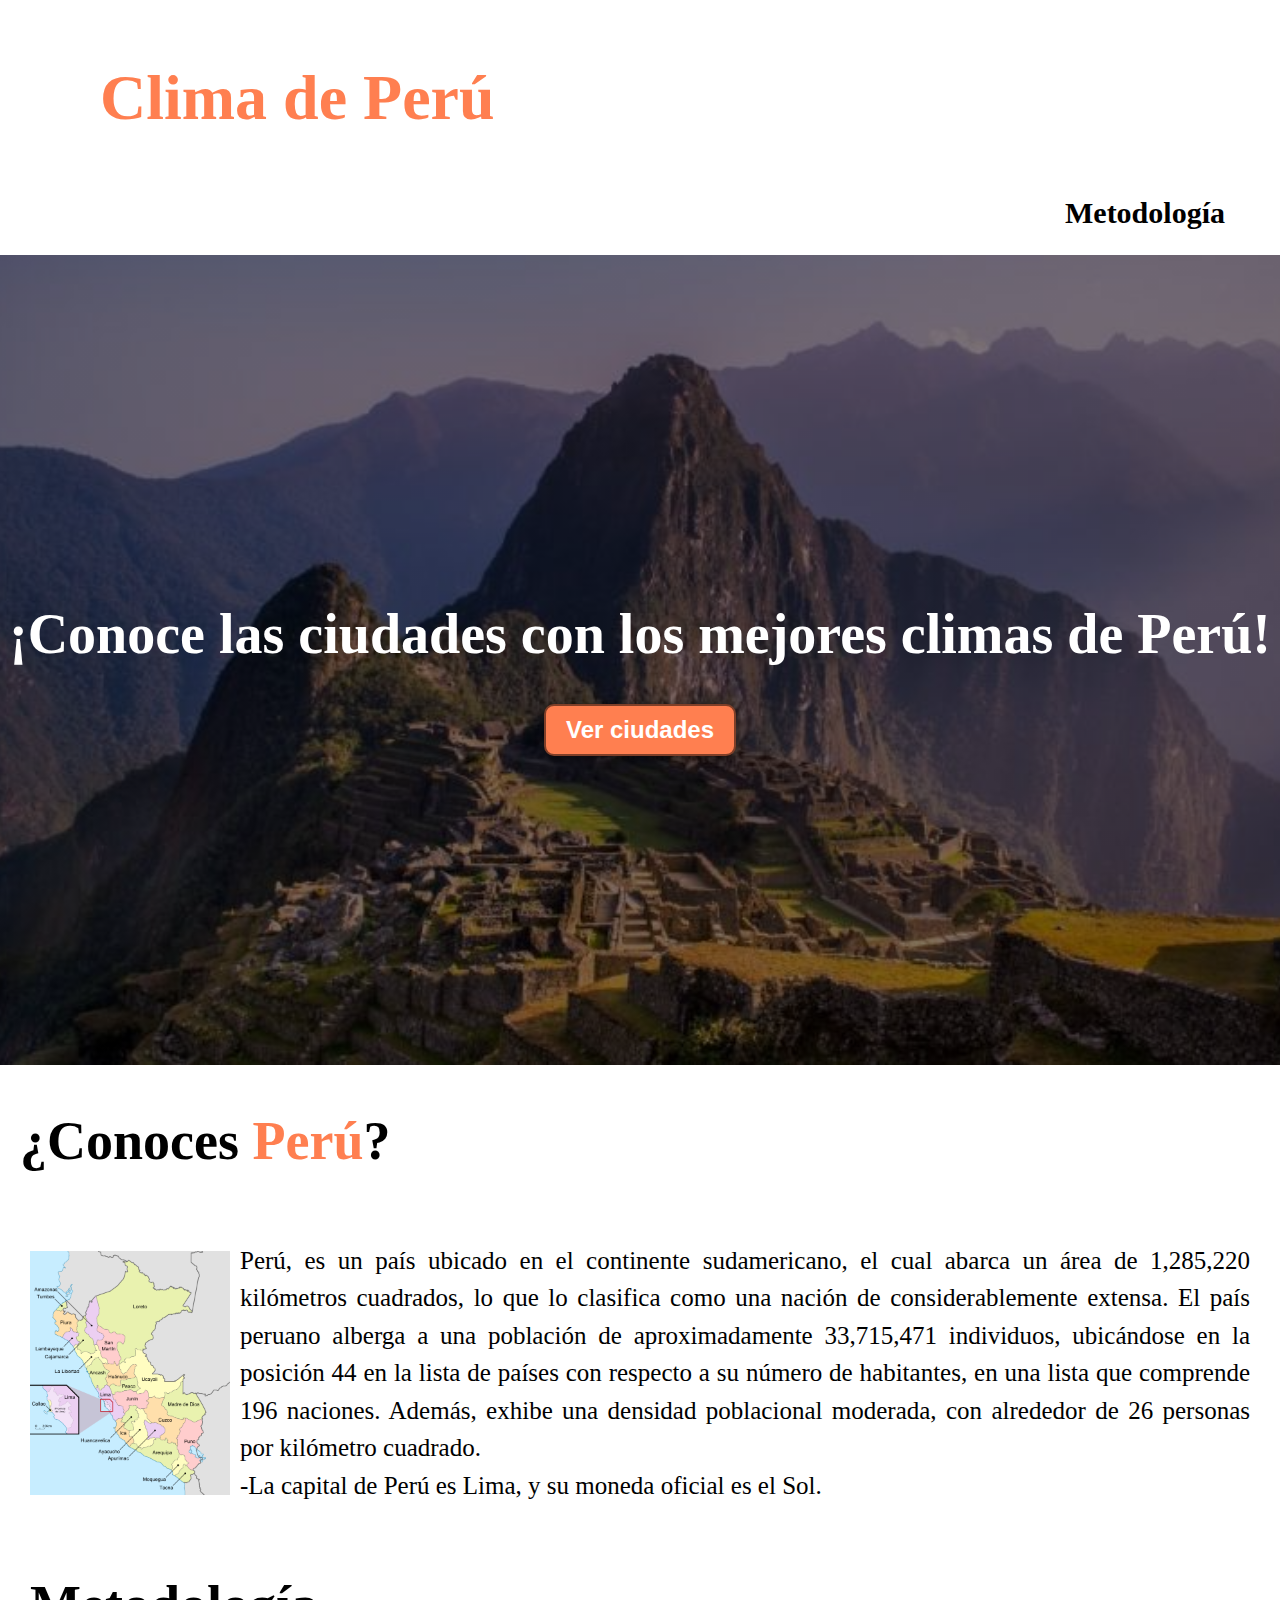
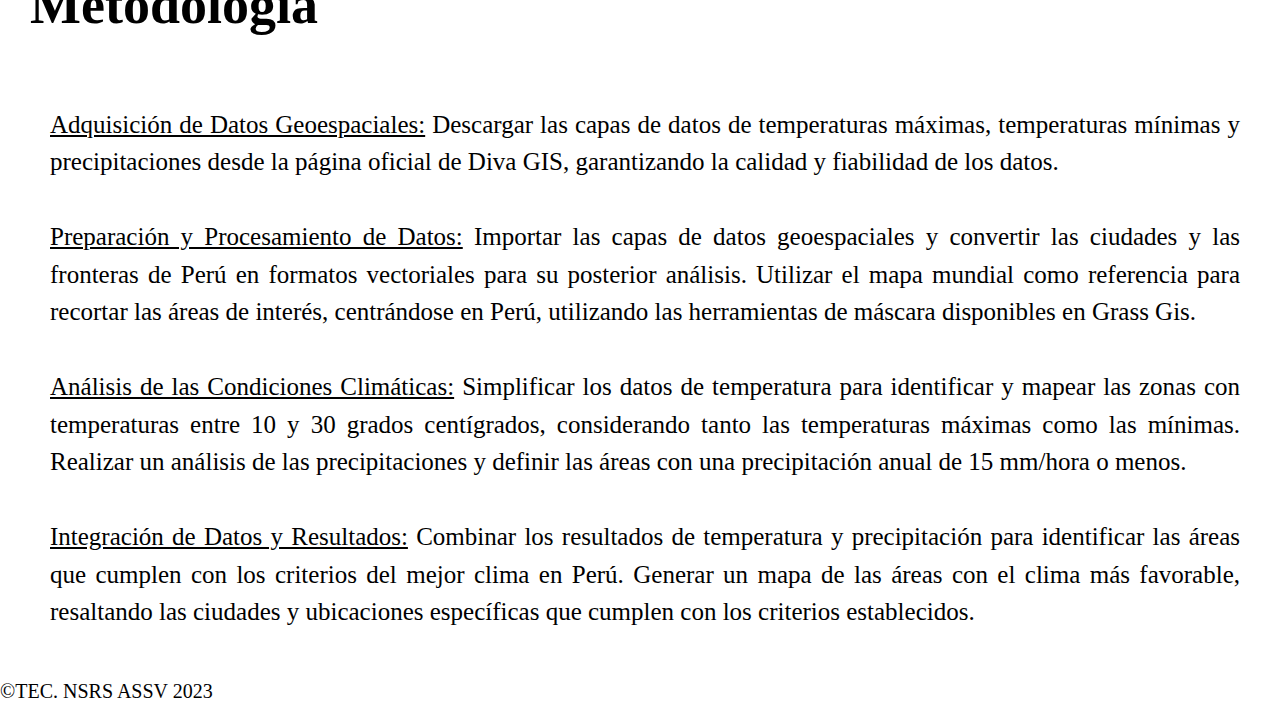
<file: index.html>
<!DOCTYPE <!DOCTYPE html>
<html lang="en">



<style>
    .justificado-con-margen {
        text-align: justify;
        margin-left: 30px; /* Margen izquierdo */
        margin-right: 30px; /* Margen derecho */
        font-size: 20px;
    }
 </style>
<style>
    .Subtjustificado{
        text-align: justify;
        margin-left: 20px; /* Margen izquierdo */
        margin-right: 10px; /* Margen derecho */
        font-size: 20px;
    }
</style>

<style>
    /* Define una regla de estilo para párrafos con espacio entre líneas personalizado */
    p {
      line-height: 1.5; /* Ajusta el valor según tus preferencias, 1.5 es un ejemplo */
    }
  </style>

<style>
    nav a {
        font-size: 30px; /* Ajusta el valor según el tamaño de fuente deseado */
    }
</style>

 
<head>
    <title>Ciudades con mejor clima de Perú</title>
    <link rel="Stylesheet" href="diseñoWeb.css">
</head>
    <body>
        <header>
            <div class="container">
                <p class="logo">Clima de Perú</p>
                <nav>
                    <div style="margin-left: 1010px;">
                    <a href="#metodologia">Metodología</a>
                    </div>
                </nav>
            </div>
        </header> 
        <section id="port">
                <h1>¡Conoce las ciudades con los mejores climas de Perú!</h1>
                <div style="text-align: center;">
                    <button>Ver ciudades</button>
                    <script>
                        // Selecciona el botón y agrega un evento click para redireccionar al hacer clic
                        document.querySelector("button").addEventListener('click', function() {
                            window.location.href = "ciudades.html";
                        });
                    </script>
                </div>
                
        </section>
        <section id="peru">
                <div class="Subtjustificado">   
                    <h2>¿Conoces <span 
                        class="color-acento">Perú</span>?</h2>
                </div>
                <div class="justificado-con-margen">
                    <img src="imagenes/Peru_-_Regions.jpg" alt="Descripción de la imagen">
                    <p>Perú, es un país ubicado en el continente sudamericano, el cual abarca un área de 1,285,220 kilómetros cuadrados, 
                        lo que lo clasifica como una nación de considerablemente extensa.
                        El país peruano alberga a una población de aproximadamente 33,715,471 individuos, 
                        ubicándose en la posición 44 en la lista de países con respecto a su número de habitantes, 
                        en una lista que comprende 196 naciones. Además, exhibe una densidad poblacional moderada, 
                        con alrededor de 26 personas por kilómetro cuadrado.
                        <br>-La capital de Perú es Lima, y su moneda oficial es el Sol.
                    </p>
                </div>
        </section>

        <section id="metodologia">
            <div class="Subtjustificado">
                <div style="margin-left: 10px;">
                    <h2>Metodología</h2>
                </div>
                <div class="justificado-con-margen">
                <p><u>Adquisición de Datos Geoespaciales:</u>
                    Descargar las capas de datos de temperaturas máximas, temperaturas mínimas y precipitaciones desde la página oficial de Diva GIS, garantizando la calidad y fiabilidad de los datos.
                    <br><br><u>Preparación y Procesamiento de Datos:</u>
                    Importar las capas de datos geoespaciales y convertir las ciudades y las fronteras de Perú en formatos vectoriales para su posterior análisis.
                    Utilizar el mapa mundial como referencia para recortar las áreas de interés, centrándose en Perú, utilizando las herramientas de máscara disponibles en Grass Gis.
                    <br><br><u>Análisis de las Condiciones Climáticas:</u>
                    Simplificar los datos de temperatura para identificar y mapear las zonas con temperaturas entre 10 y 30 grados centígrados, considerando tanto las temperaturas máximas como las mínimas.
                    Realizar un análisis de las precipitaciones y definir las áreas con una precipitación anual de 15 mm/hora o menos.
                    <br><br><u>Integración de Datos y Resultados:</u>
                    Combinar los resultados de temperatura y precipitación para identificar las áreas que cumplen con los criterios del mejor clima en Perú.
                    Generar un mapa de las áreas con el clima más favorable, resaltando las ciudades y ubicaciones específicas que cumplen con los criterios establecidos.
                </p>
                </div>
            </div>
        </section>        
        <footer>
            <p>©TEC. NSRS ASSV 2023</p>
</footer>
    </body>
</html>
</file>
<file: diseñoWeb.css>
/*------------------------------------Pagina principal---------------------------------------*/

*{
    box-sizing: border-box;
}

body{
   margin : 0; 
}

h1{ font-size: 3.5em; }
h2{ font-size: 2.7em; }
h3{ font-size: 2em; }
p{ font-size: 1.25em; }
ul{ list-style: none; }
li{ font-size: 1.25em; }

/*---------------Acomoda loss textos con imágenes a los lados---------------*/
.justificado-con-margen {
    display: flex; /* Usamos flexbox para alinear la imagen y el párrafo horizontalmente */
    align-items: center; /* Centramos verticalmente el contenido */
  }
  
  .justificado-con-margen img {
    width: 200 ; /* Tamaño de la imagen, ajusta según tus necesidades */
    margin-right: 10px; /* Espacio entre la imagen y el párrafo */
  }

button{
    font-size: 1.5em;
    font-weight: bold;
    padding: 10px 20px; 
    border-radius: 10px;
    border: 2px solid rgba(0,0,0,0.5);
    box-shadow: 2px 2px 10px rgba(0,0,0,0.5);
    color: white;
    background-color:coral;
}

button:hover{
    background-color:brown;
    color: black;
}

.container{
    max-width: 1400px;
    margin: auto;
}
.color-acento{ color: coral; }

header{
    background-color:rgb(245, 245, 245);
}

.logo {
    margin: 0;
    padding: 50px;
    padding-left: 100px;
    font-weight: bold;
    color: coral;
    font-size: 4em;
}
.metodologia{
    margin: 0;
    padding-left: 300px;
    font-weight: bold;
    color: coral;
    font-size: 3em;
}
/*   . logo{
    margin: 0;
    padding: 25px 30px;
    font-weight: bold;
    color: coral;
    font-size: 2em;
}*/

header.container{
    display: flex;
    /*justify-content: space-between;*/
    flex-direction: column;
    align-items: center;
    /*padding: 20px 0;*/
}

header nav{
    display: flex;
    flex-direction: column;
    text-align: center;
    padding-bottom: 25px;
}

header a{
    padding: 5px 12px;
    text-decoration: none;
    font-weight: bold;
    color: black;
}

header a:hover{
    background-color: coral;
    color: white;
}

#port{
    display: flex;
    align-items: center;
    justify-content: center;
    text-align: center;
    flex-direction: column;
    height: 90vh;
    background-color: coral;
    color: white;
    background-image: linear-gradient(
        to bottom,
        rgba(0,0,0,0.5),
        rgba(0,0,0,0.5)
    )
    ,url("imagenes/machu-picchu.jpg");
    background-size: cover;
    background-position: center;
    background-repeat: no-repeat;
}


#peru.container{
    text-align: center;
    padding: 200px 12px;
}

#peru.container{
    display: flex;
    justify-content: space-between;
    flex-direction: column;
    align-items: center;
    padding: 20px 0;
}


@media (screen-width: 720px){
    header.container{
        flex-direction: row;
        
    }
    header nav{
        flex-direction: row;
        padding-bottom: 0;
        padding-right: 20px;
    }
    
}
/*------------------------------------Pagina de las ciudades---------------------------------------*/

/* Estilo para el contenedor de título y logo */
.titulo-y-logo {
    display: flex; /* Utiliza flexbox para controlar la disposición de elementos internos */
    justify-content: space-between; /* Coloca el título a la derecha y la imagen a la izquierda */
    align-items: center; /* Centra verticalmente los elementos */
}
.container{
    max-width: 1400px;
    margin: auto;
    background-color: white;
}
/* Estilo para el título (h1) */
.titulo {
    background-color: white;
    color: coral;
    margin-left: 100px;
    /* Agrega estilos según sea necesario */
}

/* Estilo para la imagen con la clase "imagen-izquierda" */
.imagen-derecha-logo {
    max-width: 200px; /* Limita el ancho máximo de la imagen a un valor específico */
    margin-right: 80px; /* Agrega un margen a la derecha de la imagen para separarla del título */
    margin-top: 10px;
}
.subtitles-fomat{ 
    color: coral; 
    background-color: brown;
    font-size: 30px;
}

/* Estilo para el contenedor de contenido */
.texto-Izquierda{
    flex: 1; /* Permite que el texto ocupe todo el espacio disponible a la izquierda */
}

/* Estilo para la imagen con la clase "imagen-izquierda" */
.imagen-izquierda {
    max-width: 40%; /* Limita el ancho máximo de la imagen a un valor específico */
    margin-right: 10px; /* Agrega un margen a la derecha de la imagen para separarla del texto */
    margin-left: 20px;
    margin-bottom: 20px;
    border: solid 5px coral;
    display: flex; /* Utiliza flexbox para controlar la disposición de elementos internos */
    align-items: center; /* Centra verticalmente los elementos */
}
/*_________Colocar texto a la izquierda e imagen la derecha y ________*/
.texto_imagen {
    display: flex; /* Utiliza flexbox para controlar la disposición de elementos internos */
    justify-content: space-between; /* Coloca el título a la derecha y la imagen a la izquierda */
    align-items: center; /* Centra verticalmente los elementos */
}
.container2{
    max-width: 1400px;
    margin: auto;
    background-color: white;
}
/* Estilo para el título (h1) */
.texto {
    background-color: white;
    margin-left: 20px;
    font-size: 25px;
    text-align: justify;
}
/*______Estilo imagenes de la derecha____*/
.imagen-derecha {
    max-width: 40%; /* Limita el ancho máximo de la imagen a un valor específico */
    margin-right: 10px; /* Agrega un margen a la derecha de la imagen para separarla del texto */
    margin-left: 20px;
    border: solid 5px coral;
    display: flex; /* Utiliza flexbox para controlar la disposición de elementos internos */
    align-items: center; /* Centra verticalmente los elementos */
}

/*__________________________________________________________________*/
</file>
